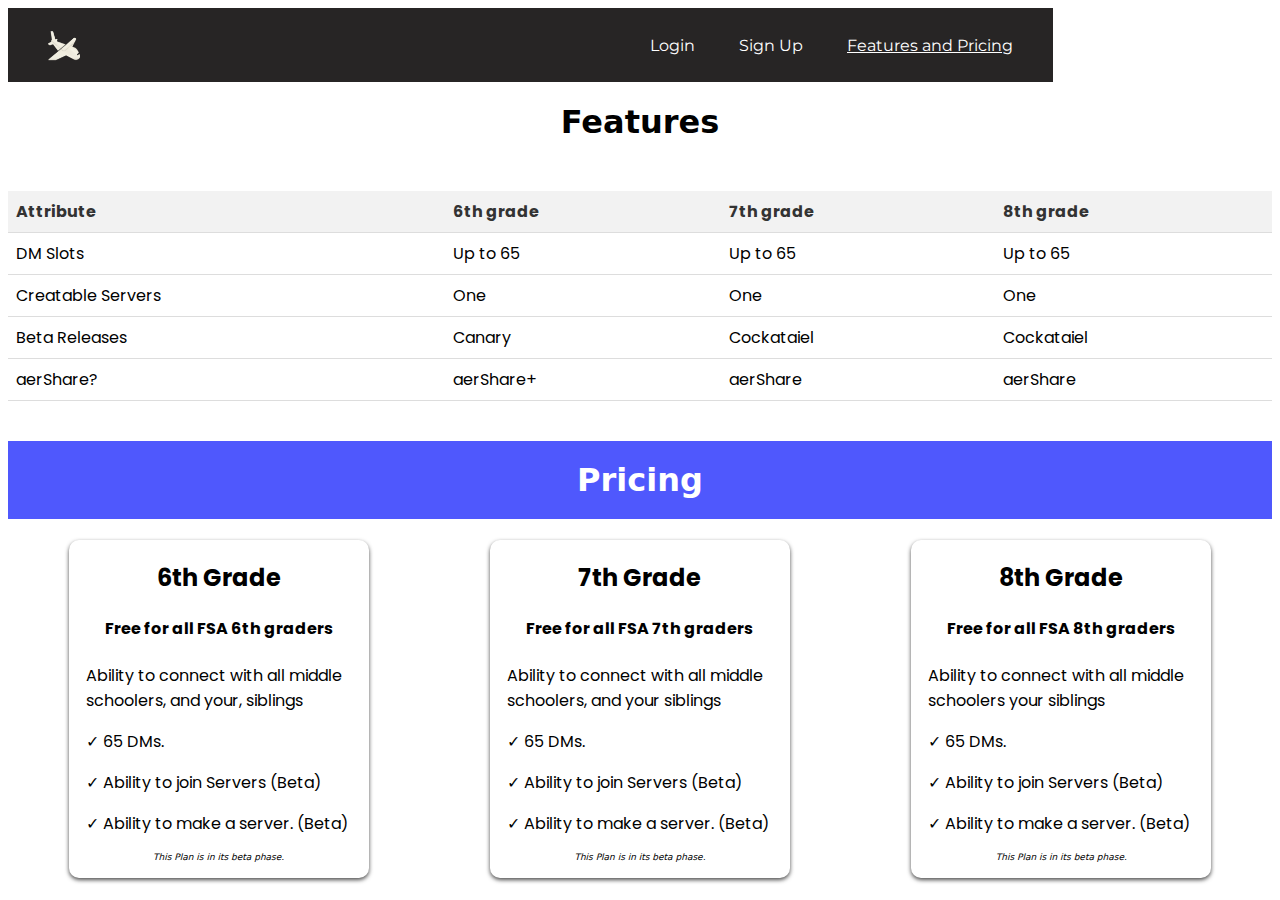
<file: CPS - Project/Features.html>
<!DOCTYPE html>
<html lang="en">
    <head>
        <meta charset="UTF-8">
        <meta name="viewport" content="width=device-width, initial-scale=1.0">
        <title>FSAconnex Features</title>
        <link rel="stylesheet" href="main.css" type="text/css">
        <link rel="stylesheet" href="https://fonts.googleapis.com/css2?family=Material+Symbols+Outlined:opsz,wght,FILL,GRAD@20..48,100..700,0..1,-50..200" />
        <link rel="icon" type="image/x-icon" href="Images/favicon.ico">
        <link rel="stylesheet" href="https://fonts.googleapis.com/css2?family=Material+Symbols+Outlined:opsz,wght,FILL,GRAD@24,400,0,0" />
    </head>
    <body class="Features">
        <header class="header">
            <div>
                <a href="#" class="logo"><img src="Images/logo.png" alt="A letter in the shape of an airplane" width="32px" height="32px"></a>
            </div>
            <nav class="navbar">
                <a href="index.html" class="Link Especial">Login</a>
                <a href="Signup.html" class="Link">Sign Up</a>
                <a href="Features.html" class="Link" id="Active">Features and Pricing</a>
            </nav>
        </header>
        <center><h1>Features</h1></center>
        <table>
            <tr>
                <th>Attribute</th>
                <th>6th grade</th>
                <th>7th grade</th>
                <th>8th grade</th>
            </tr>
            <tr>
                <td class="Attribute">DM Slots</td>
                <td>Up to 65</td>
                <td>Up to 65</td>
                <td>Up to 65</td>
            </tr>
            <tr>
                <td class="Attribute">Creatable Servers</td>
                <td>One</td>
                <td>One</td>
                <td>One</td>
            </tr>
            <tr>
                <td class="Attribute">Beta Releases</td>
                <td>Canary</td>
                <td>Cockataiel</td>
                <td>Cockataiel</td>
            </tr>
            <tr>
                <td class="Attribute">aerShare?</td>
                <td>aerShare+</td>
                <td>aerShare</td>
                <td>aerShare</td>
            </tr>
        </table>
        <br>
       
        <center><h1 class="Pricing">Pricing</h1></center>
        <div class="container">
            <div class="card">
                <center><h2>6th Grade</h2></center>
                <center><h4>Free for all FSA 6th graders</h4></center>
                <p>Ability to connect with all middle schoolers, and your, siblings</p>
                <p>&#10003; 65 DMs.</p>
                <p>&#10003; Ability to join Servers (Beta)</p>
                <p>&#10003; Ability to make a server. (Beta)</p>
                <center><p class="FinePrint">This Plan is in its beta phase.</p></center>
          </div>
          <div class="card">
            <center><h2>7th Grade</h2></center>
            <center><h4>Free for all FSA 7th graders</h4></center>
            <p>Ability to connect with all middle schoolers, and your siblings</p>
            <p>&#10003; 65 DMs.</p>
            <p>&#10003; Ability to join Servers (Beta)</p>
            <p>&#10003; Ability to make a server. (Beta)</p>
            <center><p class="FinePrint">This Plan is in its beta phase.</p></center>
      </div>
      <div class="card">
        <center><h2>8th Grade</h2></center>
        <center><h4>Free for all FSA 8th graders</h4></center>
        <p>Ability to connect with all middle schoolers your siblings</p>
        <p>&#10003; 65 DMs.</p>
        <p>&#10003; Ability to join Servers (Beta)</p>
        <p>&#10003; Ability to make a server. (Beta)</p>
        <center><p class="FinePrint">This Plan is in its beta phase.</p></center>
        </div>
        </div>
    </body>
</html>
</file>
<file: CPS - Project/main.css>
@import url('https://fonts.googleapis.com/css2?family=Montserrat&family=Poppins&display=swap');

.header{
    display: inline-flex;
    justify-content: center;
    background-color: #272525;
    margin: 0;
    padding: 20px;
    font-family: 'Montserrat', 'Poppins', sans-serif;
    align-items: center;
}
.header a{
    margin-left: 20px;
    margin-right: 20px;
    text-decoration: none;
    justify-content: center;
    color: #ffffff;
    padding-top: 2px;
    text-align: center;
    transition: text-decoration 2s;
}
.navbar{
  justify-content: center;
}
.Especial{
  margin-left: 100%;
}
.header a:hover{
    text-decoration: underline;
}
.underline{
    text-decoration: underline;
}
.header div .logo{
    justify-self: start;
    text-align: left;
    display: flex;
    align-self: flex-end;
    margin-right: 550px;
}
#Active{
  text-decoration: underline;
}

/* CSS */
.Button_Especial {
  align-items: center;
  appearance: none;
  background-color: rgb(36, 125, 203);
  background-image: linear-gradient(1deg, #4F58FD, #149BF3 69%);
  background-size: calc(100% + 20px) calc(100% + 20px);
  border-radius: 100px;
  border: 0;
  box-shadow: none;
  box-sizing: border-box;
  color: #FFFFFF;
  display: inline-flex;
  font-family: "Montserrat","Poppins",sans-serif;
  font-size: 1rem;
  justify-content: center;
  line-height: 1.5;
  padding: 6px 20px;
  position: relative;
  text-align: center;
  text-decoration: none;
  transition: background-color .2s,background-position .2s;
}

.Button_Especial:active,
.Button_Especial:focus {
  outline: none;
}

.Button_Especial:hover {
  background-position: -20px -20px;
}

.Button_Especial:focus:not(:active) {
  box-shadow: rgba(40, 170, 255, 0.25) 0 0 0 .125em;
}
table {
  margin-top: 50px;
  border-collapse: collapse;
  width: 100%;
}

th, td {
  padding: 8px;
  text-align: left;
  border-bottom: 1px solid #ddd;
}

th {
  background-color: #f2f2f2;
  color: #333;
}
tr:hover{
  background-color: #149BF3;
  color: white;

}
table{
  font-family: 'Poppins', 'Montserrat', sans-serif;
}
h1{
  font-family: system-ui, -apple-system, BlinkMacSystemFont, 'Segoe UI', Roboto, Oxygen, Ubuntu, Cantarell, 'Open Sans', 'Helvetica Neue', sans-serif;
}
.Pricing{
  background-color: #4F58FD;
  color: white;
  padding: 20px;
}
.card {
  width: 300px;
  height: auto;
  padding-bottom: 7px;
  background-color: #fff;
  border-radius: 10px;
  box-shadow: 0px 2px 4px rgba(0, 0, 0, 0.7);
  transition: box-shadow 0.3s ease;
  font-family: 'Poppins', 'Montserrat', sans-serif;
  margin-right: auto;
  margin-left: auto;
}

.card:hover {
  box-shadow: 0px 4px 8px rgba(0, 0, 0, 1);
}
.FinePrint{
  font-family: system-ui, -apple-system, BlinkMacSystemFont, 'Segoe UI', Roboto, Oxygen, Ubuntu, Cantarell, 'Open Sans', 'Helvetica Neue', sans-serif;
  font-size: xx-small;
  font-style: italic;
  margin-left: 0px;
  padding-left: 0px;
}
.subheader{
  padding-top: -400px;
}
p{
  padding-left: 17px;
}
.container{
  display: flex;
}
form input, form select, form textarea {
  padding: 10px;
  margin-bottom: 10px;
  border: 1px solid #ccc;
  border-radius: 4px;
  font-family: 'Poppins', sans-serif;
  font-size: 14px;
  border-radius: 50px;
}
form label {
  display: block;
  font-weight: bold;
  margin-bottom: 5px;
}
.special_card{
  vertical-align: middle;
  background-color: transparent;
  backdrop-filter: blur(20px);
}
.special_card{
  h2{
    color: #fff;
  }
  .FinePrint{
    color: #fff;
  }
}
form{
  a{
    text-decoration: none;
    color: #333;
    transition: color 2s;
    :hover{
      color: #272525;
      text-decoration: solid;
    }
  }
}
</file>
